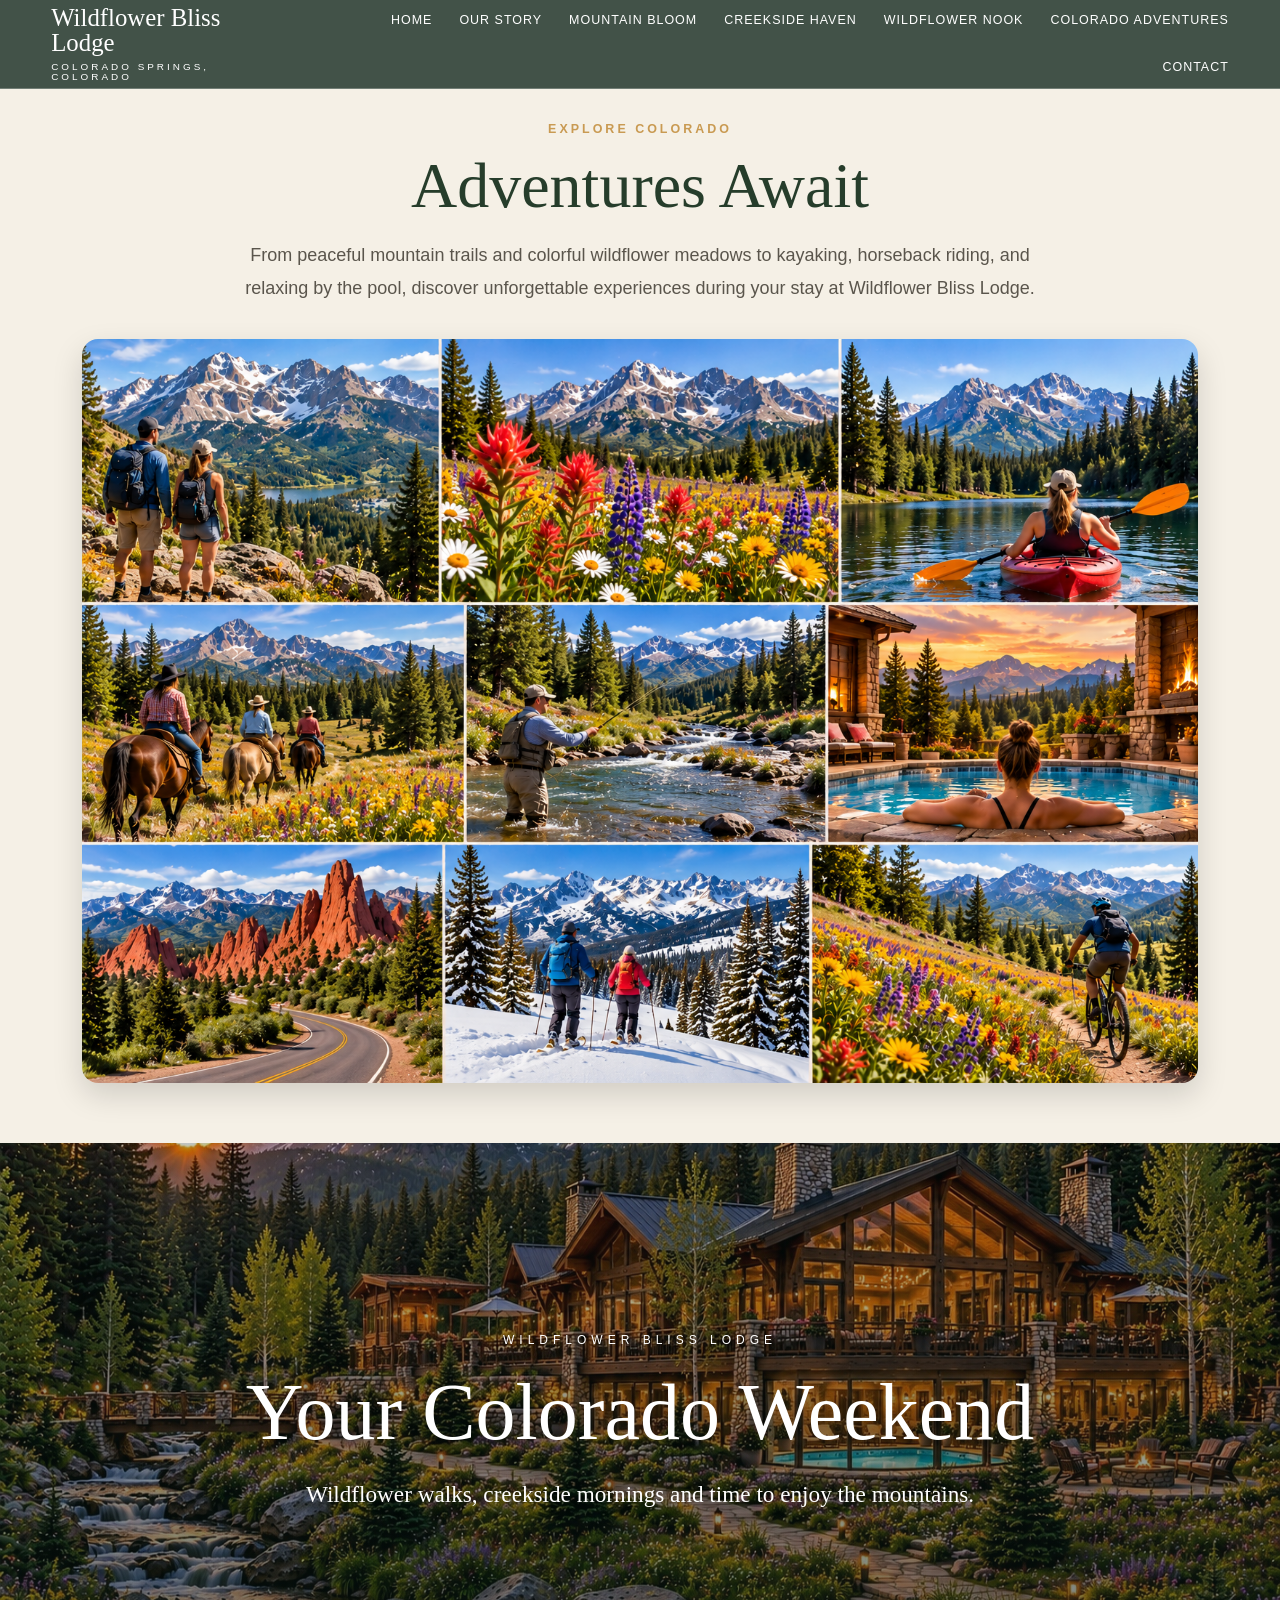
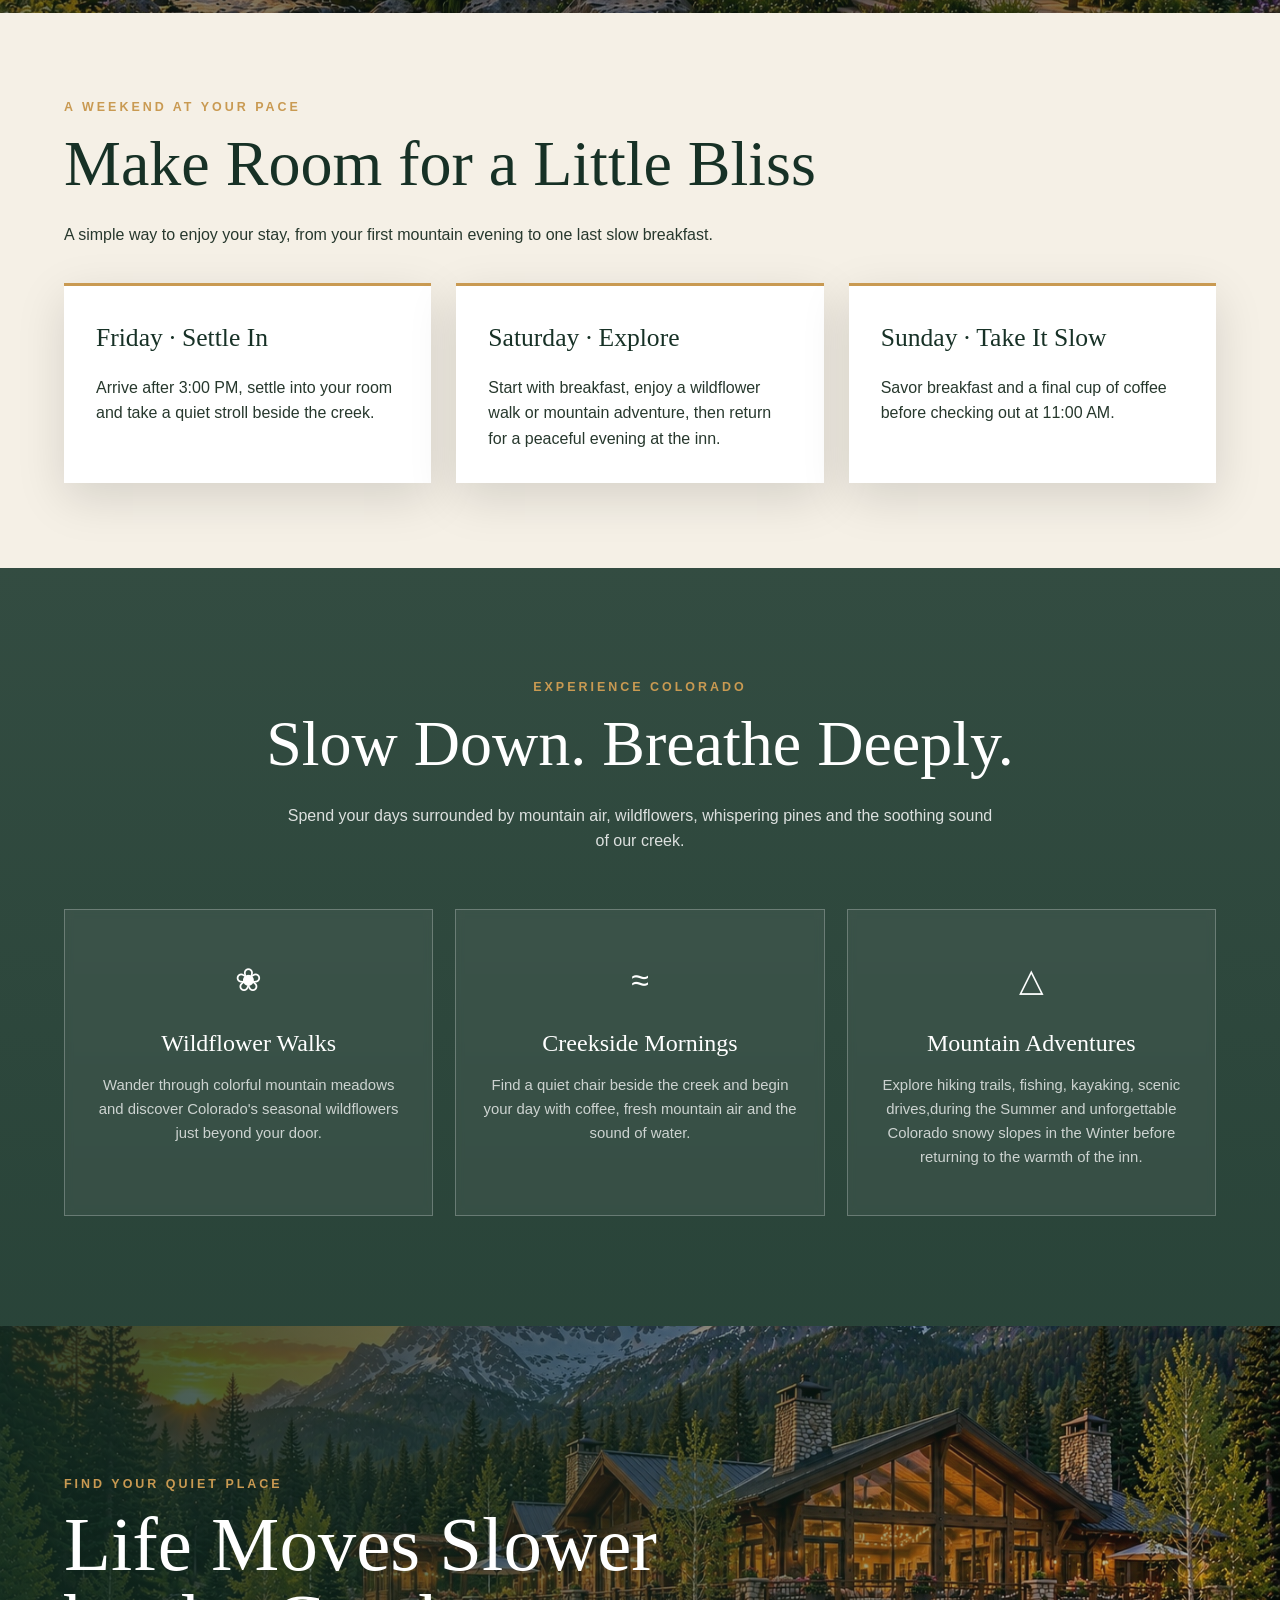
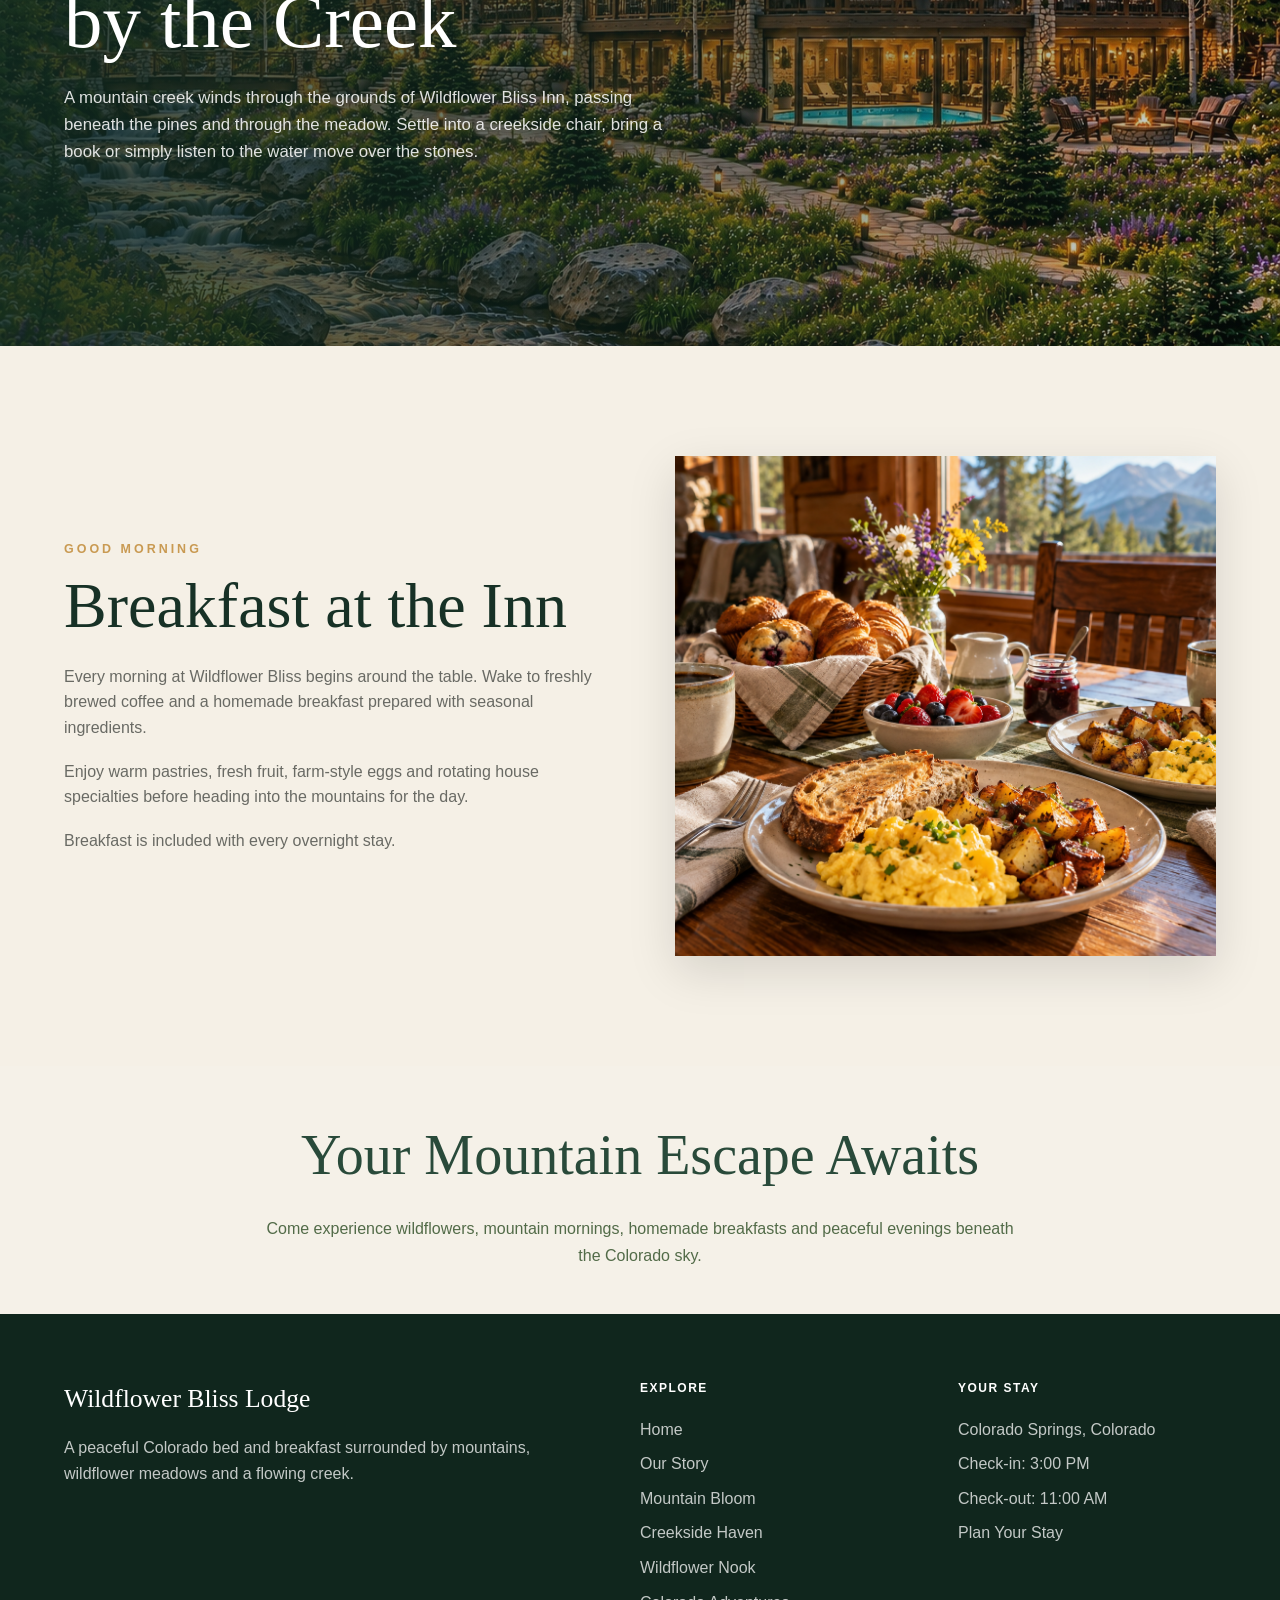
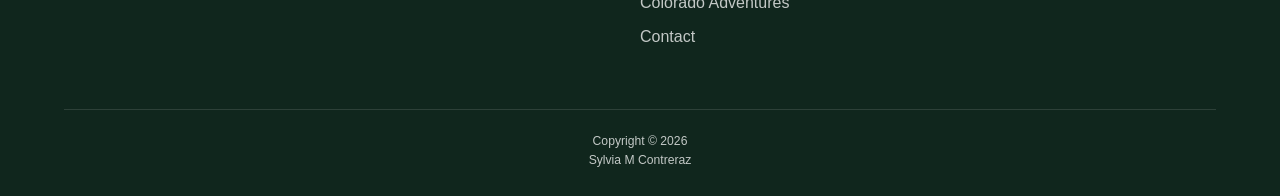
<file: events/colorado-adventures.html>
<!DOCTYPE html>
<html lang="en">

<head>
  <meta charset="UTF-8">
  <meta name="viewport" content="width=device-width, initial-scale=1.0">
  
  <title>Plan Your Weekend | Wildflower Bliss Lodge</title>
  
  <meta name="description" content="Discover wildflower walks, creekside mornings and breakfast at Wildflower Bliss Lodge in Colorado Springs.">
  <link href="../styles/styles.css" type="text/css" rel="stylesheet">
  <script src="../scripts/script.js" defer></script>
</head>

<body>
  <a class="skip-link" href="#main">Skip to content</a>
  <header class="navbar">
    <nav class="nav-inner" aria-label="Main navigation">
      <a href="../index.html" class="brand">
	  <strong>Wildflower Bliss Lodge</strong>
	  <span>Colorado Springs, Colorado</span>
	  </a>
      <ul class="nav-links">
    <li><a href="../index.html">Home</a></li>
    <li><a href="../index.html#story">Our Story</a></li>
    <li><a href="../rooms/mountain-bloom.html">Mountain Bloom</a></li>
	<li><a href="../rooms/creekside-haven.html">Creekside Haven</a></li>
    <li><a href="../rooms/wildflower-nook.html">Wildflower Nook</a></li>
    <li><a href="colorado-adventures.html">Colorado Adventures</a></li>
    <li><a href="../contact.html">Contact</a></li>

      </ul>
    </nav>
  </header>
  <main id="main">
  
  <section class="colorado-adventures">

  <div class="container">

    <div class="eyebrow">Explore Colorado</div>

    <h2 class="section-title">
      Adventures Await
    </h2>

    <p class="adventures-description">
      From peaceful mountain trails and colorful wildflower
      meadows to kayaking, horseback riding, and relaxing
      by the pool, discover unforgettable experiences
      during your stay at Wildflower Bliss Lodge.
    </p>

     <div class="adventures-image">
  <img
    src="../images/colorado-adventures.png"
    alt="Beautiful Colorado mountain adventures collage"
    style="display: block; width: 100%; height: auto;"
  >
</div>

  </div>

</section>
<section class="hero page-hero">
      <div class="hero-content">
        <div class="hero-small">Wildflower Bliss Lodge</div>
        <h1>Your Colorado Weekend</h1>
        <p>Wildflower walks, creekside mornings and time to enjoy the mountains.</p>
      </div>
    </section>
<section class="page-section">
      <div class="container">
        <div class="weekend-intro">
          <div class="eyebrow">A Weekend at Your Pace</div>
          <h2 class="section-title">Make Room for a Little Bliss</h2>
          <p>A simple way to enjoy your stay, from your first mountain evening to one last slow breakfast.</p>
        </div>
        <div class="itinerary-grid">
          <article class="itinerary-card">
		  <h3>Friday · Settle In</h3>
		  <p>
		  Arrive after 3:00 PM, settle into your room and take a quiet stroll beside the creek.</p>
		  </article>
          <article class="itinerary-card">
		    <h3>Saturday · Explore</h3>
			<p>
			Start with breakfast, enjoy a wildflower walk or mountain adventure, then return for a peaceful evening at the inn.</p>
			</article>
          <article class="itinerary-card">
		  <h3>Sunday · Take It Slow</h3>
		  <p>Savor breakfast and a final cup of coffee before checking out at 11:00 AM.</p>
		  </article>
        </div>
      </div>
    </section>

  <section class="experience" id="experience">
    <div class="container">

      <div class="eyebrow">Experience Colorado</div>

      <h2 class="section-title">
        Slow Down. Breathe Deeply.
      </h2>

      <p class="experience-intro">
        Spend your days surrounded by mountain air, wildflowers,
        whispering pines and the soothing sound of our creek.
      </p>

      <div class="experience-grid">

        <article class="experience-card">
          <div class="experience-icon">❀</div>
          <h3>Wildflower Walks</h3>
          <p>
            Wander through colorful mountain meadows and discover
            Colorado's seasonal wildflowers just beyond your door.
          </p>
        </article>

        <article class="experience-card">
          <div class="experience-icon">≈</div>
          <h3>Creekside Mornings</h3>
          <p>
            Find a quiet chair beside the creek and begin your day
            with coffee, fresh mountain air and the sound of water.
          </p>
        </article>

        <article class="experience-card">
          <div class="experience-icon">△</div>
          <h3>Mountain Adventures</h3>
          <p>
             Explore hiking trails, fishing, kayaking, scenic drives,during the Summer and unforgettable Colorado snowy slopes in the Winter before returning to the warmth of the inn.
          </p>
        </article>

      </div>

    </div>
  </section>

  <section class="creek">

    <div class="container">

      <div class="creek-content">

        <div class="eyebrow">Find Your Quiet Place</div>

        <h2>
          Life Moves Slower by the Creek
        </h2>

        <p>
          A mountain creek winds through the grounds of Wildflower
          Bliss Inn, passing beneath the pines and through the meadow.
          Settle into a creekside chair, bring a book or simply listen
          to the water move over the stones.
        </p>

        

      </div>

    </div>
  </section>

  <section class="breakfast" id="breakfast">

    <div class="container breakfast-grid">

      <div class="breakfast-copy">

        <div class="eyebrow">Good Morning</div>

        <h2 class="section-title">
          Breakfast at the Inn
        </h2>

        <p>
          Every morning at Wildflower Bliss begins around the table.
          Wake to freshly brewed coffee and a homemade breakfast
          prepared with seasonal ingredients.
        </p>

        <p>
          Enjoy warm pastries, fresh fruit, farm-style eggs and rotating
          house specialties before heading into the mountains for the day.
        </p>

        <p>
          Breakfast is included with every overnight stay.
        </p>

        

      </div>

      <div>
        <img
          class="breakfast-photo"
          src="../images/breakfast.png"
          alt="Colorado mountain bed and breakfast"
        >
      </div>

    </div>
  </section>
  
  <section class="final-cta">

    <h2>Your Mountain Escape Awaits</h2>

    <p>
      Come experience wildflowers, mountain mornings, homemade
      breakfasts and peaceful evenings beneath the Colorado sky.
    </p>

    

  </section>
  </main>
  <footer>
    <div class="container footer-grid">
      <div><h3>Wildflower Bliss Lodge</h3><p>A peaceful Colorado bed and breakfast surrounded by mountains, wildflower meadows and a flowing creek.</p></div>
      <div><h4>Explore</h4><ul class="footer-links">
        <li><a href="../index.html">Home</a></li>
        <li><a href="../index.html#story">Our Story</a></li>
        <li><a href="../rooms/mountain-bloom.html">Mountain Bloom</a></li>
        <li><a href="../rooms/creekside-haven.html">Creekside Haven</a></li>
        <li><a href="../rooms/wildflower-nook.html">Wildflower Nook</a></li>
        <li><a href="../events/colorado-adventures.html">Colorado Adventures</a></li>
        <li><a href="../contact.html">Contact</a></li>
      </ul></div>
      <div><h4>Your Stay</h4><ul>
        <li>Colorado Springs, Colorado</li><li>Check-in: 3:00 PM</li><li>Check-out: 11:00 AM</li>
        <li><a href="../contact.html#reservation">Plan Your Stay</a></li>
      </ul></div>
    </div>
    <div class="container copyright">Copyright &copy; <span id="year">2026</span><br>
      <a href="mailto:smgonzales34@amarillocollege.com">Sylvia M Contreraz</a>
    </div>
  </footer>
</body>
</html>
</file>
<file: styles/styles.css>
:root {
  --green: #294a3a;
  --green-dark: #173126;
  --sage: #71856e;
  --cream: #f8f3e8;
  --cream-dark: #eee5d3;
  --gold: #c99a52;
  --brown: #6e4b32;
  --white: #ffffff;
  --text: #34362f;
  --shadow: 0 15px 45px rgba(0, 0, 0, 0.13);
}

* {
  box-sizing: border-box;
  margin: 0;
  padding: 0;
}

html {
  scroll-behavior: smooth;
}

body {
  font-family: Arial, Helvetica, sans-serif;
  color: #27382D;
  background: var(--cream);
  line-height: 1.6;
  background-color: #F5F0E6;
}

h1,
h2,
h3 {
  font-family: Georgia, "Times New Roman", serif;
  font-weight: 400;
}

img {
  display: block;
  width: 100%;
}

a {
  color: inherit;
  text-decoration: none;
}

button,
input,
select {
  font: inherit;
}

.container {
  width: min(1180px, 90%);
  margin: auto;
}

.eyebrow {
  color: var(--gold);
  text-transform: uppercase;
  letter-spacing: 3px;
  font-size: 0.78rem;
  font-weight: bold;
  margin-bottom: 12px;
}

.section-title {
  color: var(--green-dark);
  font-size: clamp(2.2rem, 5vw, 4rem);
  line-height: 1.05;
  margin-bottom: 25px;
}

.btn {
  display: inline-block;
  border: 0;
  cursor: pointer;
  background: var(--gold);
  color: var(--white);
  padding: 15px 26px;
  border-radius: 3px;
  text-transform: uppercase;
  letter-spacing: 1.5px;
  font-size: 0.8rem;
  font-weight: bold;
  transition: 0.25s ease;
}

.btn:hover {
  background: #ae7e3c;
  transform: translateY(-2px);
}

.btn-outline {
  background: transparent;
  border: 1px solid rgba(255,255,255,.75);
}

.btn-outline:hover {
  background: var(--white);
  color: var(--green-dark);
}

.navbar {
  position: absolute;
  z-index: 20;
  top: 0;
  left: 0;
  width: 100%;
  color: white;
  border-bottom: 1px solid rgba(255,255,255,.25);
  background: rgba(16, 38, 29, .78);
}

.nav-inner {
  width: min(1250px, 92%);
  margin: auto;
  min-height: 88px;
  display: flex;
  align-items: center;
  justify-content: space-between;
  gap: 30px;
}

.brand {
  line-height: 1;
}

.brand strong {
  display: block;
  font-family: Georgia, serif;
  font-size: 1.55rem;
  font-weight: normal;
}

.brand span {
  display: block;
  margin-top: 7px;
  text-transform: uppercase;
  letter-spacing: 3px;
  font-size: 0.62rem;
}

.nav-links {
  display: flex;
  align-items: center;
  gap: 27px;
  list-style: none;
  font-size: 0.78rem;
  text-transform: uppercase;
  letter-spacing: 1px;
  flex-wrap: wrap;
  justify-content: flex-end;
}

.nav-links a:hover {
  color: #f5d39a;
}

.hero {
  position: relative;
  min-height: 94vh;
  display: flex;
  align-items: center;
  justify-content: center;
  text-align: center;
  color: white;
  background: linear-gradient(rgba(8, 23, 18, 0.25), rgba(8, 23, 18, 0.52)),
    url("../images/cabin.jpg") center center / cover no-repeat;
}

.hero-content {
  width: min(900px, 90%);
  padding-top: 80px;
  text-shadow: 0 3px 18px rgba(0,0,0,.4);
}

.hero-small {
  text-transform: uppercase;
  letter-spacing: 5px;
  font-size: 0.75rem;
  margin-bottom: 20px;
}

.hero h1 {
  font-size: clamp(3.4rem, 8vw, 7.2rem);
  line-height: 0.95;
  margin-bottom: 22px;
}

.hero p {
  max-width: 680px;
  margin: 0 auto 32px;
  font-family: Georgia, serif;
  font-size: clamp(1.1rem, 2vw, 1.45rem);
}

.hero-buttons {
  display: flex;
  justify-content: center;
  flex-wrap: wrap;
  gap: 12px;
}

.booking-wrap {
  position: relative;
  z-index: 10;
  margin-top: -55px;
  background: transparent;
  padding: 0;
}

.booking-bar {
  background: white;
  box-shadow: var(--shadow);
  padding: 28px;
  display: grid;
  grid-template-columns: 1fr 1fr 1fr auto;
  gap: 20px;
  align-items: end;
}

.field label {
  display: block;
  color: var(--green-dark);
  text-transform: uppercase;
  letter-spacing: 1.4px;
  font-size: .68rem;
  font-weight: bold;
  margin-bottom: 8px;
}

.field input,
.field select {
  width: 100%;
  min-height: 48px;
  border: 1px solid #d9d5ca;
  background: #fff;
  padding: 0 13px;
  color: var(--text);
}

.booking-bar .btn {
  min-height: 48px;
}

.story {
  padding: 130px 0 110px;
}

.story-grid {
  display: grid;
  grid-template-columns: 1fr 1fr;
  gap: 80px;
  align-items: center;
}

.story-image {
  position: relative;
}

.story-image img {
  height: 610px;
  object-fit: cover;
  box-shadow: var(--shadow);
}

.story-image::after {
  content: "";
  position: absolute;
  width: 70%;
  height: 70%;
  border: 2px solid var(--gold);
  left: -25px;
  bottom: -25px;
  z-index: -1;
}

.story-copy p {
  margin-bottom: 20px;
  color: #64655f;
  font-size: 1.04rem;
}

.signature {
  margin-top: 30px;
  font-family: Georgia, serif;
  font-style: italic;
  color: var(--brown);
  font-size: 1.25rem;
}

.experience {
  padding: 110px 0;
  color: white;
  background: linear-gradient(rgba(19,49,38,.86), rgba(19,49,38,.9)),
    url("../images/cabin.jpg") center / cover fixed;
  text-align: center;
}

.experience .section-title {
  color: white;
}

.experience-intro {
  max-width: 720px;
  margin: 0 auto 55px;
  color: rgba(255,255,255,.83);
}

.experience-grid {
  display: grid;
  grid-template-columns: repeat(3, 1fr);
  gap: 22px;
}

.experience-card {
  padding: 45px 25px;
  border: 1px solid rgba(255,255,255,.25);
  background: rgba(255,255,255,.06);
  backdrop-filter: blur(4px);
}

.experience-icon {
  font-size: 2rem;
  margin-bottom: 18px;
}

.experience-card h3 {
  font-size: 1.5rem;
  margin-bottom: 12px;
}

.experience-card p {
  color: rgba(255,255,255,.75);
  font-size: .93rem;
}

.rooms {
  padding: 115px 0;
  background: #fffdf8;
}

.rooms-heading {
  max-width: 750px;
  margin-bottom: 55px;
}

.rooms-heading p {
  color: #6c6d67;
}

.rooms-grid {
  display: grid;
  grid-template-columns: repeat(3, 1fr);
  gap: 25px;
}

.room-card {
  background: white;
  box-shadow: 0 12px 35px rgba(0,0,0,.08);
  overflow: hidden;
  transition: .3s;
}

.room-card:hover {
  transform: translateY(-8px);
  box-shadow: var(--shadow);
}

.room-image {
  height: 270px;
  object-fit: cover;
}

.room-info {
  padding: 28px;
}

.room-info h3 {
  color: var(--green-dark);
  font-size: 1.8rem;
  margin-bottom: 8px;
}

.room-price {
  color: var(--gold);
  font-weight: bold;
  margin-bottom: 15px;
}

.room-info p {
  color: #71716c;
  font-size: .94rem;
  margin-bottom: 20px;
}

.room-features {
  border-top: 1px solid #eee9df;
  padding-top: 15px;
  margin-bottom: 22px;
  color: #65665f;
  font-size: .82rem;
}

.creek {
  min-height: 620px;
  display: flex;
  align-items: center;
  color: white;
  background: linear-gradient(90deg, rgba(17,43,33,.85), rgba(17,43,33,.18)),
    url("../images/cabin.jpg") center / cover no-repeat;
}

.creek-content {
  max-width: 600px;
  padding: 100px 0;
}

.creek h2 {
  font-size: clamp(2.6rem, 6vw, 5rem);
  line-height: 1;
  margin-bottom: 25px;
}

.creek p {
  font-size: 1.05rem;
  color: rgba(255,255,255,.86);
  margin-bottom: 30px;
}

.breakfast {
  padding: 110px 0;
}

.breakfast-grid {
  display: grid;
  grid-template-columns: 1fr 1fr;
  align-items: center;
  gap: 70px;
}

.breakfast-photo {
  height: 500px;
  object-fit: cover;
  box-shadow: var(--shadow);
}

.breakfast-copy p {
  margin-bottom: 18px;
  color: #696a64;
}

.testimonial {
  padding: 100px 0;
  background: var(--cream-dark);
  text-align: center;
}

.quote {
  max-width: 850px;
  margin: auto;
  color: var(--green-dark);
  font-family: Georgia, serif;
  font-size: clamp(1.5rem, 3vw, 2.35rem);
  font-style: italic;
  line-height: 1.5;
}

.guest {
  margin-top: 25px;
  text-transform: uppercase;
  letter-spacing: 2px;
  font-size: .75rem;
  color: var(--brown);
}

.final-cta {
  padding: 45px 20px;
  background: #f5f1e8;
  color: #294a3a;
  text-align: center;
  height: auto;
  min-height: 0;
  margin: 0;
}

.final-cta h2 {
  font-size: clamp(2rem, 5vw, 3.5rem);
  margin-bottom: 18px;
  color: #294a3a;
  margin: 0 0 15px;
}

.final-cta p {
  max-width: 750px;
  margin: 0 auto;
  color: #526b48;
  line-height: 1.7;
}

footer {
  padding: 65px 0 25px;
  background: #10261d;
  color: rgba(255,255,255,.75);
}

.footer-grid {
  display: grid;
  grid-template-columns: 2fr 1fr 1fr;
  gap: 60px;
  padding-bottom: 50px;
}

footer h3 {
  color: white;
  font-size: 1.6rem;
  margin-bottom: 15px;
}

footer h4 {
  color: white;
  text-transform: uppercase;
  letter-spacing: 1.5px;
  font-size: .75rem;
  margin-bottom: 18px;
}

footer ul {
  list-style: none;
}

footer li {
  margin-bottom: 9px;
}

footer a:hover {
  color: var(--gold);
}

.copyright {
  border-top: 1px solid rgba(255,255,255,.12);
  padding-top: 22px;
  text-align: center;
  font-size: .76rem;
}

@media (max-width: 900px) {


  .booking-bar {
    grid-template-columns: 1fr 1fr;
  }

  .story-grid,
  .breakfast-grid {
    grid-template-columns: 1fr;
  }

  .story-image img {
    height: 480px;
  }

  .rooms-grid,
  .experience-grid {
    grid-template-columns: 1fr;
  }

  .room-image {
    height: 350px;
  }

  .footer-grid {
    grid-template-columns: 1fr;
  }
}

@media (max-width: 600px) {
  .navbar .btn {
    padding: 11px 14px;
  }

  .hero {
    min-height: 850px;
  }

  .booking-wrap {
    margin-top: -80px;
  }

  .booking-bar {
    grid-template-columns: 1fr;
  }

  .story {
    padding-top: 100px;
  }

  .story-image img,
  .breakfast-photo {
    height: 390px;
  }

  .story-image::after {
    display: none;
  }
}

.nav-links a[aria-current="page"] {
  color: #f5d39a;
}

:focus-visible {
  outline: 3px solid var(--gold);
  outline-offset: 4px;
}

.skip-link {
  position: absolute;
  left: 16px;
  top: -100px;
  z-index: 50;
  background: white;
  color: var(--green-dark);
  padding: 12px;
}

.skip-link:focus {
  top: 10px;
}

.page-hero {
  min-height: 470px;
  padding: 80px 0 40px;
}

.page-hero h1 {
  font-size: clamp(2.8rem, 7vw, 5rem);
  line-height: 1.05;
}

.page-hero .hero-content {
  padding-top: 80px;
}

.page-section {
  padding: 85px 0;
}

.breadcrumb {
  margin-bottom: 24px;
  color: var(--brown);
  font-size: .9rem;
}

.breadcrumb a {
  text-decoration: underline;
  text-underline-offset: 3px;
}

.room-detail {
  display: grid;
  grid-template-columns: 1.2fr 1fr;
  gap: 40px;
  align-items: center;
}

.room-detail img {
  height: 500px;
  object-fit: cover;
  box-shadow: var(--shadow);
}

.room-detail .room-price {
  font-size: 1.15rem;
}

.room-detail p {
  margin-bottom: 20px;
}

.room-detail .hero-buttons {
  justify-content: flex-start;
}

.btn-secondary {
  background: var(--green);
}

.btn-secondary:hover {
  background: var(--green-dark);
}

.text-link {
  color: var(--green-dark);
  text-decoration: underline;
  text-underline-offset: 4px;
}

.room-info .text-link {
  display: inline-block;
  margin-right: 15px;
  margin-bottom: 15px;
}

.weekend-intro {
  max-width: 760px;
}

.itinerary-grid {
  display: grid;
  grid-template-columns: repeat(3, 1fr);
  gap: 25px;
  margin-top: 35px;
}

.itinerary-card {
  background: white;
  padding: 32px;
  border-top: 3px solid var(--gold);
  box-shadow: var(--shadow);
}

.itinerary-card h3 {
  color: var(--green-dark);
  font-size: 1.6rem;
  margin-bottom: 16px;
}

.contact-grid {
  display: grid;
  grid-template-columns: .8fr 1.2fr;
  gap: 65px;
  align-items: start;
}

.contact-info p {
  margin-bottom: 20px;
}

.contact-info dl {
  margin: 25px 0;
}

.contact-info dt {
  color: var(--green-dark);
  font-weight: bold;
  margin-top: 15px;
}

.contact-info dd {
  margin-top: 4px;
}

.reservation-card {
  padding: 38px;
  background: white;
  box-shadow: var(--shadow);
}

.reservation-card h2 {
  font-size: 2.2rem;
  color: var(--green-dark);
  margin-bottom: 15px;
}

.reservation-card > p {
  margin-bottom: 25px;
}

.reservation-form {
  display: grid;
  gap: 18px;
}

.field textarea {
  font: inherit;
  width: 100%;
  min-height: 130px;
  border: 1px solid #d9d5ca;
  padding: 13px;
  resize: vertical;
}

.field-row {
  display: grid;
  grid-template-columns: 1fr 1fr;
  gap: 18px;
}

.form-note {
  color: #64655f;
  font-size: .9rem;
  margin-top: 12px;
}

[hidden] {
  display: none !important;
}

.booking-message {
  margin-top: 25px;
  padding: 24px;
  background: #edf4ed;
  color: var(--green-dark);
  border-left: 4px solid var(--green);
}

.booking-message h3 {
  font-size: 1.6rem;
  margin-bottom: 12px;
}

.booking-message p {
  margin-bottom: 16px;
}

.booking-message pre {
  font: inherit;
  white-space: pre-wrap;
  overflow-wrap: anywhere;
  margin: 20px 0;
}

.draft-actions {
  display: flex;
  flex-wrap: wrap;
  gap: 12px;
}

section[id] {
  scroll-margin-top: 25px;
}

@media (max-width: 900px) {
  .nav-inner { flex-wrap: wrap; justify-content: center; gap: 18px; padding: 18px 0; }
  .nav-links { justify-content: center; gap: 18px; }
  .page-hero { min-height: 520px; }
  .page-hero .hero-content { padding-top: 145px; }
  .room-detail, .contact-grid, .itinerary-grid { grid-template-columns: 1fr; gap: 35px; }
  .room-detail img { height: 400px; }
}

@media (max-width: 600px) {
  .nav-links { gap: 10px 16px; font-size: .72rem; }
  .brand { text-align: center; }
  .hero-content { padding-top: 155px; }
  .page-hero { min-height: 540px; }
  .page-hero .hero-content { padding-top: 150px; }
  .page-section { padding: 60px 0; }
  .reservation-card { padding: 24px; }
  .field-row { grid-template-columns: 1fr; }
  .room-detail img { height: 330px; }
  .experience { background-attachment: scroll; }
}

@media (prefers-reduced-motion: reduce) {
  html { scroll-behavior: auto; }
  .btn, .room-card { transition: none; }
  .btn:hover, .room-card:hover { transform: none; }
}

@media print {
  .navbar, .skip-link, .hero, footer, .contact-info, .reservation-form, .reservation-card > p, .draft-actions { display: none; }
  .contact-grid { display: block; }
  .reservation-card, .booking-message { box-shadow: none; border: 0; padding: 0; background: white; }
  .page-section { padding: 0; }
  .container { width: 100%; }
}

.rooms-more {
  margin-top: 35px;
}

.booking-bar .field {
  display: flex;
  flex-direction: column;
  gap: 8px;
}

.booking-bar input,
.booking-bar select {
  width: 100%;
  height: 60px;
  padding: 12px;
  border: 1px solid #d7cfc4;
  background: white;
  font-size: 16px;
}

.booking-bar .booking-btn {
  height: 60px;
  padding: 0 25px;
  background: #526b48;
  color: white;
  border: none;
  cursor: pointer;
  white-space: nowrap;
}

.booking-bar .booking-btn:hover {
  background: #394f32;
}

@media (max-width: 850px) {
  .booking-bar {
    grid-template-columns: 1fr;
  }

  .booking-bar .booking-btn {
    width: 100%;
  }
}

.testimonial.guestbook {
  display: block;
  width: 100%;
  height: auto;
  min-height: 0;
  padding: 0;
  margin: 0;
  background: none;
  border: none;
  outline: none;
}

.guestbook-image {
  display: block;
  width: 100%;
  height: auto;
  max-height: none;
  margin: 0;
  padding: 0;
  object-fit: contain;
}

.room-photo {
  position: relative;
  min-width: 0;
}

.room-photo > img {
  display: block;
  width: 100%;
  height: auto;
  border-radius: 12px;
}

.panorama-open {
  position: absolute;
  bottom: 18px;
  left: 18px;
  cursor: pointer;
}

.panorama-modal[hidden] {
  display: none;
}

.panorama-modal {
  position: fixed;
  inset: 0;
  z-index: 9999;
  background: rgba(0, 0, 0, 0.88);
  display: flex;
  justify-content: center;
  align-items: center;
  padding: 20px;
}

.panorama-window {
  background: #f7f3ec;
  width: min(1100px, 100%);
  max-height: 95vh;
  border-radius: 16px;
  overflow: hidden;
  display: flex;
  flex-direction: column;
}

.panorama-header {
  display: flex;
  justify-content: space-between;
  align-items: center;
  padding: 15px 22px;
}

.panorama-header h2 {
  margin: 0;
}

#panoramaClose {
  font-size: 30px;
  background: none;
  border: none;
  cursor: pointer;
}

.panorama-viewport {
  height: min(65vh, 600px);
  overflow: hidden;
  position: relative;
  background: #211b17;
  cursor: grab;
  touch-action: none;
}

.panorama-viewport:active {
  cursor: grabbing;
}

#panoramaImage {
  position: absolute;
  height: 100%;
  width: auto;
  max-width: none;
  max-height: none;
  user-select: none;
  pointer-events: none;
  transform-origin: center center;
}

.panorama-controls {
  display: flex;
  justify-content: center;
  gap: 12px;
  padding: 15px;
  flex-wrap: wrap;
}

.panorama-controls button {
  background: #43543a;
  color: white;
  border: none;
  border-radius: 8px;
  padding: 10px 16px;
  cursor: pointer;
}

.panorama-controls button:hover {
  background: #293924;
}

.panorama-help {
  text-align: center;
  padding: 0 12px 15px;
  margin: 0;
  color: #555;
}

@media (max-width: 600px) {
  .panorama-modal {
    padding: 8px;
  }

  .panorama-viewport {
    height: 55vh;
  }

  .panorama-open {
    bottom: 10px;
    left: 10px;
  }
}

.room-detail .room-photo {
  width: 100%;
  min-width: 0;
}

.room-detail .room-photo > img {
  width: 100%;
  height: 400px;
  object-fit: cover;
  object-position: center;
  display: block;
  border-radius: 14px;
}

@media (max-width: 768px) {
  .room-detail .room-photo > img {
    height: 280px;
  }
}

#story {
  background-color: #F5F0E6;
}

#rooms {
  background-color: #EDE5D8;
}

.footer-links { list-style: none; }


.colorado-adventures {
  background-color: #F5F0E6;
  padding: 80px 20px;
  text-align: center;
}

.colorado-adventures .container {
  max-width: 1250px;
  margin: 0 auto;
}

.colorado-adventures .section-title {
  color: #263D2B;
  margin-bottom: 20px;
}

.adventures-description {
  max-width: 800px;
  margin: 0 auto 35px;
  font-size: 18px;
  line-height: 1.8;
  color: #5A554C;
}

.adventures-image {
  width: 100%;
  margin: 0 auto;
  overflow: hidden;
  border-radius: 16px;
  box-shadow: 0 12px 30px rgba(0, 0, 0, 0.15);
}

.adventures-image img {
  display: block;
  width: 100%;
  height: auto;
}


@media (max-width: 768px) {

  .colorado-adventures {
    padding: 45px 15px;
  }

  .adventures-description {
    font-size: 16px;
  }

  .adventures-image {
    border-radius: 10px;
  }

}

.colorado-adventures {
    padding: 120px 20px 60px;
}
</file>
